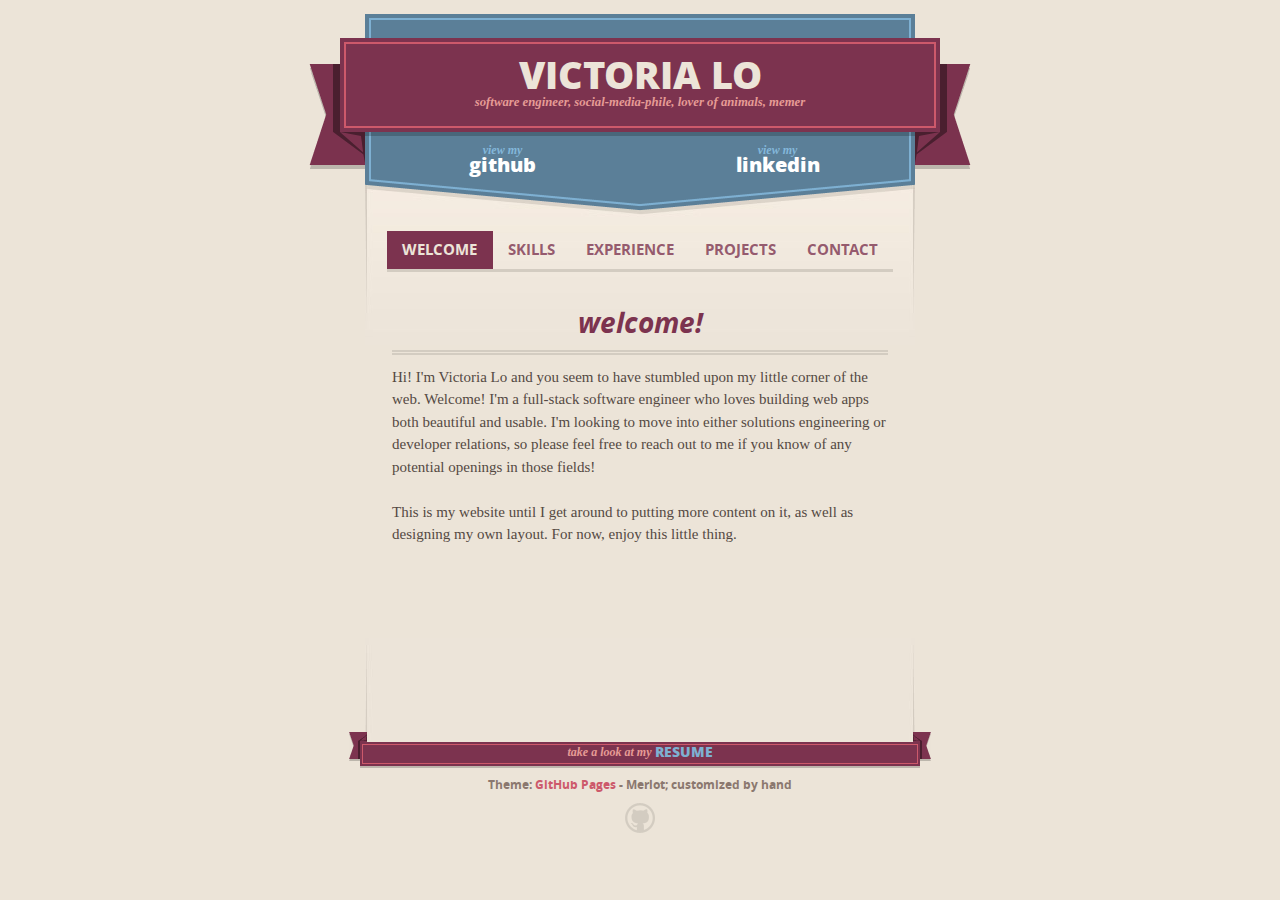
<file: index.html>
<!DOCTYPE html>
<html>
<head>
    <meta charset='utf-8'>
    <meta http-equiv="X-UA-Compatible" content="chrome=1">
    <meta name="viewport" content="width=640">

    <link rel="stylesheet" href="stylesheets/core.css" media="screen">
    <link rel="stylesheet" href="stylesheets/mobile.css" media="handheld, only screen and (max-device-width:640px)">
    <script type="text/javascript" src="javascripts/main.js"></script>
    <!--    <link rel="stylesheet" href="stylesheets/pygment_trac.css">-->
    <!--    <script type="text/javascript" src="javascripts/modernizr.js"></script>-->
    <!--    <script type="text/javascript" src="https://ajax.googleapis.com/ajax/libs/jquery/1.7.1/jquery.min.js"></script>-->
    <!--    <script type="text/javascript" src="javascripts/headsmart.min.js"></script>-->
    <!--    <script type="text/javascript">-->
    <!--      $(document).ready(function () {-->
    <!--        $('#main_content').headsmart()-->
    <!--      })-->
    <!--    </script>-->
    <title>Victoria Lo</title>
</head>

<body>
<!-- <a id="forkme_banner" href="https://github.com/victorialo/victorialo">View on GitHub</a> -->
<div class="shell">
    <header>
        <span class="ribbon-outer">
          <span class="ribbon-inner">
            <h1>Victoria Lo</h1>
            <h2>software engineer, social-media-phile, lover of animals, memer</h2>
          </span>
          <span class="left-tail"></span>
          <span class="right-tail"></span>
        </span>
    </header>

    <section id="downloads">
        <span class="inner">
          <!-- <a href="http://victorialo.github.io/victorialo/resumes/Victoria%20Lo%20septresume3.pdf" class="pdf"><em>view my</em> resume</a> -->
          <a href="https://github.com/victorialo" class="zip"><em>view my</em> github</a>
          <a href="https://www.linkedin.com/in/lovictoria/" class="tgz"><em>view my</em> linkedin</a>
        </span>
    </section>


    <span class="banner-fix"></span>
    <section id="main_content">
<!--        <center><p><a href="http://victorialo.github.io/victorialo/resumes/Victoria'sResume2019.pdf"><em>take a look-->
<!--            at my</em> resume</a></p></center>-->

        <div class="tabs">
            <button class="tablink active" onclick="changeTab(event, 'welcome')">Welcome</button>
            <button class="tablink" onclick="changeTab(event, 'skills')">Skills</button>
            <button class="tablink" onclick="changeTab(event, 'experience')">Experience</button>
            <button class="tablink" onclick="changeTab(event, 'projects')">Projects</button>
            <button class="tablink" onclick="changeTab(event, 'contact')">Contact</button>
        </div>

        <div id="welcome" class="tabcontent active">
            <h3>welcome!</h3>
            <!--            <a name="welcome-to-github-pages" class="anchor" href="#welcome-to-github-pages"><span-->
            <!--                    class="octicon octicon-link"></span></a>-->

            <p>Hi! I'm Victoria Lo and you seem to have stumbled upon my little corner of the web. Welcome!
                I'm a full-stack software engineer who loves building web apps both beautiful and usable. I'm looking to move into either solutions engineering or developer relations, so please feel free to reach out to me if you know of any potential openings in those fields!
                <br><br> This is my website until I get around to putting more content on it, as well as
                designing my own layout. For now, enjoy this little thing.

            </p>
        </div>

        <!-- <pre><code>$ cd your_repo_root/repo_name
        $ git fetch origin
        $ git checkout gh-pages
        </code></pre> -->

        <div id="skills" class="tabcontent">
        <h3>skills and honors</h3>
        <!--<a name="designer-templates" class="anchor" href="#designer-templates"><span class="octicon octicon-link"></span></a>-->

        <ul>
            <li><b>Programming Languages:</b></li>
            <ul>
                <li><u>Proficient in:</u> HTML(5) & CSS(3), JavaScript, Typescript, Python, Ruby, Java, Perl, Go</li>
                <li><u>Familiar with:</u> C, R, MIPS, PHP, MySQL/SQLite3</li>
            </ul>
            <li><b>Tools/Frameworks:</b> React, Redux, Flow, Immutable.js, Three.js, D3.js, SVGs/HTML5 Canvas,
                cross-browser & mobile CSS compatibility, Enzyme, Cypress, Unix/Linux, Git, MVC/Rails, Hadoop/MapReduce, BeautifulSoup4,Postgres, Redis, AWS
            </li>
            <li><b>Software:</b> WebStorm/GoLand/JetBrains, Sublime Text, iTerm3, Adobe Photoshop, Adobe Lightroom</li>
            <li><b>Extracurriculars:</b>
                <ul>
                    <li>Hackathon Mentorship:
                    <ul>
                        <li><a href="http://calhacks.io">CalHacks</a> (Berkeley, CA) - 2017, 2018</li>
                        <li><a href="http://sospectra.com">Spectra</a> (San Bruno/San Francisco, CA) - 2016, 2019</li>
                        <li><a href="http://superposition.tech">Superposition</a> (Oakland/San Francisco, CA) - 2019, 2020</li>
                    </ul>
                    </li>
                    <li>Volunteerism:
                    <ul>
                        <li><a href="https://www.sfspca.org/get-involved/volunteer/volunteer-opportunities">San
                            Francisco SPCA</a>: Cat Socializer, specialization in behavioral issues ("green
                            dot") and undersocialized kittens ("blue dot") - 2018-2020</li>
                    </ul></li>
                </ul>
            </li>
            <li><b>Academic Honors:</b>
                <ul>
                    <li>Regents’ and Chancellor’s Scholarship (May 2011 – May 2015): Merit-based scholarship awarded to
                        the top applicants of each incoming freshman class to UC Berkeley
                    </li>
                    <li> National Chemistry Olympiad Semifinalist (Spring 2010)</li>
                    <li>Multiple awards at DECA Career Conference Competitions including qualifying for international
                        competition (2010 – 2011)
                    </li>
                </ul>
            </li>
            <li><b>University Clubs:</b>
                <ul>
                    <li>Regents’ and Chancellor’s Scholars Association (RCSA) member – Historian Committee ’11-’12,
                        ’13-’14
                    </li>
                    <li>Association of Women in EE & CS (AWE) – Historian Fall 2014, Vice President - Spring-Fall 2015
                    </li>
                    <li>Phi Sigma Rho (Alpha Theta Chapter, Beta Class) - Sorority for women in STEM - Historian
                        '14-'15
                    </li>
                </ul>
            </li>
        </ul>
        </div>

        <div id="experience" class="tabcontent">
            <h3>experience</h3>
<!--            <p></p>-->
            <ul>
                <li><b>Lead UI/UX Software Engineer @ Microbyre</b><br>
                    December 2022 - present<br>
                    Berkeley, CA<br>
                    <ul>
                        <li>Designed web platform using scientists’ feedback to manage research data and streamline automation using React and Typescript on Vite with Python (Flask) backend with Cypher, updated from a static vanilla JS/jQuery site</li>
                        <li>Automated data validation in Airtable via Javascript scripts, improving scientist efficiency & eliminating errors</li>

                    </ul>
                </li>
                <li><b>Front-End Software Engineer @ Snorkel AI</b><br>
                    June 2021 - July 2022<br>
                    Redwood City, CA<br>
                    <ul>
                        <li>Worked as part of the User Experience Engineering team, which owned front-end across the company, to build and  improve an auto-labeling machine learning platform built in React, Typescript, Tailwind, Next.js, and Python.</li>
                        <li>Led project with design team to implement a design system to simplify and modularize a foundational front-end component library, which was then used to redesign and re-implement a new internal platform.</li>
                        <li>Created extensive Cypress end-to-end tests to trace crucial foundational testing paths to detect regressions before merging, significantly reducing regressions.</li>
                        <li>Implemented front-end of a highly-requested crucial new multi-tenant feature, which led directly to multiple new enterprise client contracts.</li>

                    </ul>
                </li>
                <li><b>Senior Full-Stack Software Engineer @ Yelp</b><br>
                    Sept 2019 - April 2020<br>
                    San Francisco, CA<br>
                    <ul>
                        <li>Built and iterated quickly on an experimental web application built in React and Python as part of the Market Fit team (with the Local Biz team). Maintained 100% test coverage with Enzyme test framework.</li>
                        <li>Worked closely with the designer and product manager in implementation of features and achieved pixel-perfect consensus on 100% of features deployed.</li>
                        <li>Introduced and implemented a new library to build a new front-end feature that tripled purchases (with a confidence interval of 215 - 766% increase over previous iteration).</li>
                        <li>Championed more robust code and error tracing beyond on-call duties, leading to raised awareness of code quality.</li>
                        <li>Initiated and led remote team bonding events during shelter-in-place, increasing team morale and camaraderie.</li>
                    </ul>
                </li>
                <li><b>Full-Stack Software Engineer @ Cruise Automation</b><br>
                    Dec 2017 - May 2019<br>
                    San Francisco, CA<br>
                    <ul>
                        <li>Maintained, created, and updated tools international contractors used to label data from self-driving cars on the Ground Truth team, using React, Redux, Flow, Go, and Docker, among other tools and technologies.</li>
                        <li>Led a project (that won the teamwide hackathon) to pinpoint and address the most pressing needs of labelers, creating and deploying a semi-automated tool improvement that boosted production from labelers by 50%.
                        </li>
                        <li>Collaborated daily with Operations team to address highest-priority needs, ultimately improving costs per task from 20% to 11% in one quarter.</li>
                        <li>Created & presented a popular, “most engaging” company-wide hackathon project that cleverly reduced contractor costs.</li>
                        <li>Presented a well-received tech talk at University of Waterloo about Ground Truth. <a
                                href="resumes/Waterloo%20Talk%20-%20Victoria%2017-29.pdf">my slides</a> - <a
                                href="resumes/Waterloo%20Talk%20-%20Combined.pdf">all slides</a></li>
                    </ul>
                </li>
                <li><b>Server Software Engineer @ WRKSHP</b><br>
                    Mar 2016 – Dec 2017<br>
                    San Francisco, CA<br>
                    <ul>
                        <li>Worked on Battle Camp, a massively multiplayer mobile game with over 100,000 unique users daily and over 1 million users monthly, using Ruby on Rails, DynamoDB, SQS, S3, and memcached on EC2.
                            </li>
                        <li>Developed Beat Fever, a #1 ranked music-themed mobile game with 2 million monthly users and up to 1 million daily users, using the same tech stack as Battle Camp, as well as Redis and Redshift.
                    </li>
                        <li>Collaborated with other engineers to implement many significant features. Often in charge of daily production deploys with new features.</li>
                        <li>Overhauled company website and managed contracted developers to design and build the company website.</li>
                        <li>Managed the stability of Beat Fever in live production for a 99.9% uptime on-call including weekends.</li>
                    </ul>
                </li>
                <li><b>Computational Intern @ Lawrence Berkeley National Lab (Arkin Lab)</b><br>
                    May 2015 - August 2015<br>
                    Berkeley, CA<br>
                    <ul>
                        <li>Completely rebuilt the <a href="http://fit.genomics.lbl.gov">Fitness Browser</a>, a site written with <a href="https://bitbucket.org/berkeleylab/feba">Perl, SQLite3, JavaScript, and HTML/CSS</a> to display data about bacterial genetic fitness in different media from experiments done at the Arkin Lab. Still up, as is, in 2020.</li>
                        <li>Built UI components for cross-browser compatibility and usability, including graphs with D3.js and scripts, to enable efficiency and access for computational biologists around the world as a powerful research tool.</li>
                    </ul>
                </li>
                <li><b>Research Assistant @ UC Berkeley EECS Department</b><br>
                    October 2014 - May 2015<br>
                    Berkeley, CA<br>
                    <ul>
                        <li>Collaborated with two EE/CS graduate students and the EE department chair to use R to analyze possible correlations between the gender of Electrical Engineering/Computer Science professors and student perceptions of those professors using course survey data. Discovered with a statistically-significant p-value of 0.01 that students were rating female faculty higher on multiple subcategories, yet still rated them with an overall lower score.</li>

                    </ul>
                </li>
            </ul>
        </div>

        <div id="projects" class="tabcontent">
        <h3>projects</h3>
        <!--<a name="designer-templates" class="anchor" href="#designer-templates"><span class="octicon octicon-link"></span></a>-->

        <p>Some of my projects. </p>
        <ul>
            <li><b><a href="https://trellno.netlify.app/">TrellNo</a></b><br>
                Developed a web app and Chrome extension, written with React, that mimics Trello, including drag-and-drop cards, dark mode toggle, custom color columns, and local storage save with import and export, then modified the project to be used as a local Chrome New Tab extension. <a href="https://github.com/victorialo/faketrello">Open-sourced the project.</a> Ideated, planned, created, and deployed the entire project, with suggestions from Twitch viewers on stream.
            </li>
            <li><b><a href="https://greasyfork.org/en/scripts/415613-colab-kitties">Colab Kitties for Twitch</a></b><br>
                Created both <a href="https://greasyfork.org/en/scripts/415613-colab-kitties">Javascript</a> and <a href="http://userstyles.org/styles/191493">CSS</a> versions of Google Colab's "Kitty Mode" and "Corgi Mode", but for Twitch.
            </li>
            <li><b><a href="https://codepen.io/collection/XRxkJW">CodePen Portfolio</a></b><br>
                The link contains some of my more recent work and various small interesting projects.
            </li>
            <li><b><a href="https://github.com/RatelimitedME/owo.sh">owo.sh</a></b><br>
                owo.sh is an open-source lightweight app to automatically upload your screenshots to a custom domain. I
                merged a pull request to set up functionality on Mac OS (previously only working on Linux/Unix).
            </li>
            <li><b><a href="http://letusdostuff.herokuapp.com">Let's Do Stuff</a></b><br>
                Developer and designer for a web app, written with Ruby on Rails, Sass, and Postgres, that allows users to connect with others with similar interests in the same geographic location. App features include browsing chatrooms, privacy settings, and friendship options. Among a team of 5 students, I was responsible for the majority of front-end development/views, deployment, documentation, and overall management. Code <a href="https://github.com/ayushmudgal/Lets-do-stuff">on GitHub.</a></li>
            <li><b><a href="http://fit.genomics.lbl.gov/">Fitness Browser</a></b><br>
                Completely redesigned and added features to the Fitness Browser, a site written with Perl, SQLite3, JavaScript, and HTML/CSS to display data about bacterial genetic fitness in different media from experiments done at the Arkin Lab for Systems and Synthetic Biology. Reworked UI for cross-browser compatibility and usability, as well as added features, including graphs and scripts, to enable efficiency and access for computational biologists around the world. Code <a
                        href="https://bitbucket.org/berkeleylab/feba">on BitBucket.</a></li>
            <li><b><a href="http://ursamajor.herokuapp.com">ursaMajor</a></b><br>
                Developer and designer for a new, comprehensive four-year academic planer for UC Berkeley students as a solution to outdated school software and a lack of a solid tool. Contributing to product design and to coding both front-end (HTML/CSS/JavaScript) and back-end (Ruby on Rails), as part of a team of seven students.
            </li>
            <li><b><a href="http://ocf.io/~vlo/BR">Berkeley Resources page</a></b><br>
                Personal project to compile a well-organized page of al online resources available to UC Berkeley students, with about a thousand hits per month.
            </li>
            <li><b><a href="http://calask.com">CalAsk</a></b><br>
                Worked with a number of other Berkeley students to contribute first to Berkeley FAQs then CalAsk in providing answers to students' queries about UC Berkeley, in addition to restyling the CalAsk website for mobile compatibility.
            </li>
            <li><b><a href="http://movementsim.com">Movement Sim</a></b><br>
                An equine “sim” game. Beyond my moderator duties, I assist in both the front-end and a little of the back-end development. Past contributions have included, among others, UI fixes, cross-browser compatibilty using HTML/CSS, and writing and debugging various PHP/MySQL scripts.
            </li>
            <li><b><a href="http://dashsociety.com">Dash Society</a></b><br>
                Co-owner of an equine “sim” (simulation) game written with JavaScript and PHP featuring movable avatars and horses. Responsible for entirely designing and coding the user and horse profile pages from scratch with HTML, CSS, PHP, & MySQL, reskinning the website for the winter season, managing a team of artists, writers, and programmers, and general game design and development.
            </li>
            <li><b><a href="https://github.com/victorialo/Projects">Class Projects (repository)</a></b><br>
                A collection of back-end projects from various college classes.
            </li>
            <li><b><a href="https://github.com/victorialo/Side-Projects">Outside Projects (repository)</a></b><br>
                A collection of various pages and scripts that don't belong above.
            </li>
        </ul>
        </div>

        <!-- <h3>
        <a name="designer-templates" class="anchor" href="#designer-templates"><span class="octicon octicon-link"></span></a>Another Section</h3>
        <p>To be filled in</p>
         -->
        <!-- <h3>
        <a name="rather-drive-stick" class="anchor" href="#rather-drive-stick"><span class="octicon octicon-link"></span></a>Rather Drive Stick?</h3>
        <p>If you prefer to not use the automatic generator, push a branch named <code>gh-pages</code> to your repository to create a page manually. In addition to supporting regular HTML content, GitHub Pages support Jekyll, a simple, blog aware static site generator written by our own Tom Preston-Werner. Jekyll makes it easy to create site-wide headers and footers without having to copy them across every page. It also offers intelligent blog support and other advanced templating features.</p>
        <h3>
        <a name="authors-and-contributors" class="anchor" href="#authors-and-contributors"><span class="octicon octicon-link"></span></a>Authors and Contributors</h3>
        <p>You can <a href="https://github.com/blog/821" class="user-mention">@mention</a> a GitHub username to generate a link to their profile. The resulting <code>&lt;a&gt;</code> element will link to the contributor's GitHub Profile. For example: In 2007, Chris Wanstrath (<a href="https://github.com/defunkt" class="user-mention">@defunkt</a>), PJ Hyett (<a href="https://github.com/pjhyett" class="user-mention">@pjhyett</a>), and Tom Preston-Werner (<a href="https://github.com/mojombo" class="user-mention">@mojombo</a>) founded GitHub.</p>
         -->

        <div id="contact" class="tabcontent">
            <h3>contact</h3>
            <!--<a name="support-or-contact" class="anchor" href="#support-or-contact"><span class="octicon octicon-link"></span></a>-->

            <p>Want to contact me? Feel free to reach me at:</p>
            <ul>
                <li><b>email:</b> hello@victoria.engineer</li>
                <li><b>linkedin:</b> <a href="http://linkedin.com/in/lovictoria">InMail</a></li>
<!--                <li><b>skype:</b> letrainfalldown</li>-->
<!--                <li><b>google chat:</b> letrainfalldown</li>-->
            </ul>

            <p>Want to see more of my work?</p>
            <ul>
<!--                <li><a href="http://lluviagraphics.darkfolio.com">general portfolio</a></li>-->
                <li><a href="http://victorialo.wix.com/photography">photography</a></li>
                <li><a href="http://letrainfalldown.deviantart.com">deviantART</a></li>
            </ul>
        </div>
    </section>

    <footer>
        <span class="ribbon-outer">
          <span class="ribbon-inner">
              <p><em>take a look at my</em>
                  <a href="resumes/VictoriaResume20243.pdf">resume</a></p>
<!--            <p>this project by <a href="https://github.com/victorialo">victorialo</a> can be found on <a-->
<!--                    href="https://github.com/victorialo/victorialo">GitHub</a></p>-->
          </span>
          <span class="left-tail"></span>
          <span class="right-tail"></span>
        </span>
        <p>Theme: <a href="http://pages.github.com">GitHub Pages</a> - Merlot; customized by hand</p>
        <span class="octocat"></span>
    </footer>

</div>


</body>
</htm
</file>
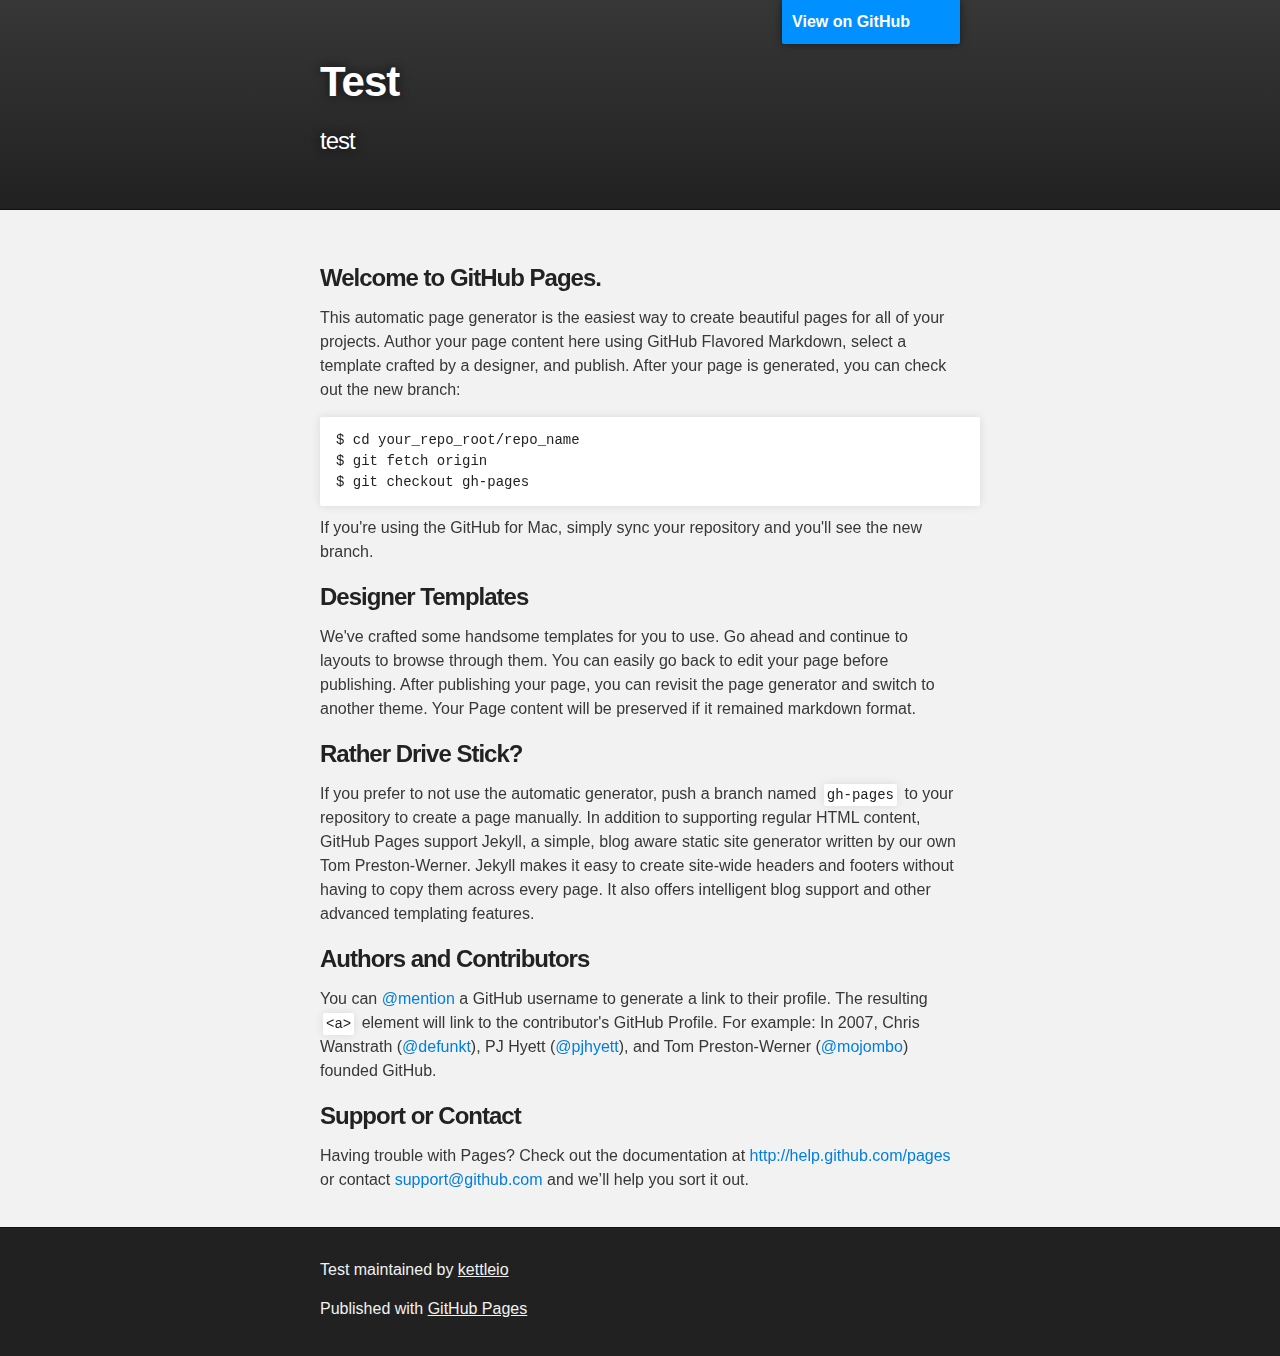
<file: index o.html>
<!DOCTYPE html>
<html>

  <head>
    <meta charset='utf-8'>
    <meta http-equiv="X-UA-Compatible" content="chrome=1">
    <meta name="description" content="Test : test">

    <link rel="stylesheet" type="text/css" media="screen" href="stylesheets/stylesheet.css">

    <title>Test</title>
  </head>

  <body>

    <!-- HEADER -->
    <div id="header_wrap" class="outer">
        <header class="inner">
          <a id="forkme_banner" href="https://github.com/kettleio/test">View on GitHub</a>

          <h1 id="project_title">Test</h1>
          <h2 id="project_tagline">test</h2>

            <section id="downloads">
              <a class="zip_download_link" href="https://github.com/kettleio/test/zipball/master">Download this project as a .zip file</a>
              <a class="tar_download_link" href="https://github.com/kettleio/test/tarball/master">Download this project as a tar.gz file</a>
            </section>
        </header>
    </div>

    <!-- MAIN CONTENT -->
    <div id="main_content_wrap" class="outer">
      <section id="main_content" class="inner">
        <h3>
<a name="welcome-to-github-pages" class="anchor" href="#welcome-to-github-pages"><span class="octicon octicon-link"></span></a>Welcome to GitHub Pages.</h3>

<p>This automatic page generator is the easiest way to create beautiful pages for all of your projects. Author your page content here using GitHub Flavored Markdown, select a template crafted by a designer, and publish. After your page is generated, you can check out the new branch:</p>

<pre><code>$ cd your_repo_root/repo_name
$ git fetch origin
$ git checkout gh-pages
</code></pre>

<p>If you're using the GitHub for Mac, simply sync your repository and you'll see the new branch.</p>

<h3>
<a name="designer-templates" class="anchor" href="#designer-templates"><span class="octicon octicon-link"></span></a>Designer Templates</h3>

<p>We've crafted some handsome templates for you to use. Go ahead and continue to layouts to browse through them. You can easily go back to edit your page before publishing. After publishing your page, you can revisit the page generator and switch to another theme. Your Page content will be preserved if it remained markdown format.</p>

<h3>
<a name="rather-drive-stick" class="anchor" href="#rather-drive-stick"><span class="octicon octicon-link"></span></a>Rather Drive Stick?</h3>

<p>If you prefer to not use the automatic generator, push a branch named <code>gh-pages</code> to your repository to create a page manually. In addition to supporting regular HTML content, GitHub Pages support Jekyll, a simple, blog aware static site generator written by our own Tom Preston-Werner. Jekyll makes it easy to create site-wide headers and footers without having to copy them across every page. It also offers intelligent blog support and other advanced templating features.</p>

<h3>
<a name="authors-and-contributors" class="anchor" href="#authors-and-contributors"><span class="octicon octicon-link"></span></a>Authors and Contributors</h3>

<p>You can <a href="https://github.com/blog/821" class="user-mention">@mention</a> a GitHub username to generate a link to their profile. The resulting <code>&lt;a&gt;</code> element will link to the contributor's GitHub Profile. For example: In 2007, Chris Wanstrath (<a href="https://github.com/defunkt" class="user-mention">@defunkt</a>), PJ Hyett (<a href="https://github.com/pjhyett" class="user-mention">@pjhyett</a>), and Tom Preston-Werner (<a href="https://github.com/mojombo" class="user-mention">@mojombo</a>) founded GitHub.</p>

<h3>
<a name="support-or-contact" class="anchor" href="#support-or-contact"><span class="octicon octicon-link"></span></a>Support or Contact</h3>

<p>Having trouble with Pages? Check out the documentation at <a href="http://help.github.com/pages">http://help.github.com/pages</a> or contact <a href="mailto:support@github.com">support@github.com</a> and we’ll help you sort it out.</p>
      </section>
    </div>

    <!-- FOOTER  -->
    <div id="footer_wrap" class="outer">
      <footer class="inner">
        <p class="copyright">Test maintained by <a href="https://github.com/kettleio">kettleio</a></p>
        <p>Published with <a href="http://pages.github.com">GitHub Pages</a></p>
      </footer>
    </div>

    

  </body>
</html>
</file>
<file: stylesheets/core.css>
@import url("screen.css");
@import url("non-screen.css") handheld;
@import url("non-screen.css") only screen and (max-device-width:640px);

h3 {
    font-size: 1.85em;
    border-bottom: .2em double #d3ccc1;
    color: #7c334f;
    text-align: center;
    font-style: italic;
    margin: 1.1em 0 .38em;
    line-height: 1.2;
    padding-bottom: 10px;
}

.tabs {
    /*border-top: .2em solid #d3ccc1;*/
    border-bottom: .2em solid #d3ccc1;
    text-align: center;
}

button.tablink {
    margin: 0px 0px;
    padding: 10px;
    /*background-color: rgba(124,51,79,0.8);!*#7c334f;*!*/
    background-color: rgba(0,0,0,0);
    text-transform: uppercase;
    /*color: #ece4d8;*/
    color: rgba(124,51,79,0.8);
    font-size: 1em;
    font-weight: 700;
    font-family: 'Open Sans', Myriad, Calibri, sans-serif;
    border: none;
    /*text-shadow: 1px 1px #000000;*/
    -webkit-transition: background-color 0.5s; /* Safari */
    transition: background-color 0.5s;
}

button.tablink.active {
    color: #ece4d8;
    background-color: rgba(124,51,79,1);
    -webkit-transition: background-color 1s; /* Safari */
    transition: background-color 1s;
}
button.tablink:hover {
    color: #ece4d8;
    background-color: rgba(124,51,79,0.8);
    -webkit-transition: background-color 0.5s; /* Safari */
    transition: background-color 0.5s;
}

div .tabcontent {
    display: none;
    height: 50vh;
    overflow: auto;
    padding: 5px;
    /*-webkit-animation: fadeEffect 0.5s;*/
    /*animation: fadeEffect 0.5s;*/
}

div .tabcontent.active {
    display: block;
    /*-webkit-animation: fadeEffect 0.5s;*/
    /*animation: fadeEffect 0.5s;*/
}

@-webkit-keyframes fadeEffect {
    from {opacity: 0;}
    to {opacity: 1;}
}

@keyframes fadeEffect {
    from {opacity: 0;}
    to {opacity: 1;}
}

b {
    font-weight: bold;
}

@media only screen and (max-width: 640px) and (max-device-width: 640px) {
    div.shell {
        overflow-x: hidden;
        overflow-y: auto;
        max-width: 100vw;
    }
    section#main_content {
        padding: 0 5vw;
    }
    span.banner-fix {
        display: none;
    }
}

@media handheld, only screen and (min-width: 640px) and (min-device-width: 640px) {
    .tabs {
        display: flex;
        justify-content: space-between;
    }

    button.tablink {
        flex-grow: 1;
    }
}
</file>
<file: stylesheets/mobile.css>
/* Generated by Font Squirrel (http://www.fontsquirrel.com) on February 9, 2012 */


@font-face {
  font-family: 'Open Sans';
  src: url('../fonts/opensans-regular-webfont.eot');
  src: url('../fonts/opensans-regular-webfont.eot?#iefix') format('embedded-opentype'),
       url('../fonts/opensans-regular-webfont.woff') format('woff'),
       url('../fonts/opensans-regular-webfont.ttf') format('truetype'),
       url('../fonts/opensans-regular-webfont.svg#OpenSansRegular') format('svg');
  font-weight: normal;
  font-style: normal;
}

@font-face {
  font-family: 'Open Sans';
  src: url('../fonts/opensans-italic-webfont.eot');
  src: url('../fonts/opensans-italic-webfont.eot?#iefix') format('embedded-opentype'),
       url('../fonts/opensans-italic-webfont.woff') format('woff'),
       url('../fonts/opensans-italic-webfont.ttf') format('truetype'),
       url('../fonts/opensans-italic-webfont.svg#OpenSansItalic') format('svg');
  font-weight: normal;
  font-style: italic;
}

@font-face {
  font-family: 'Open Sans';
  src: url('../fonts/opensans-bold-webfont.eot');
  src: url('../fonts/opensans-bold-webfont.eot?#iefix') format('embedded-opentype'),
       url('../fonts/opensans-bold-webfont.woff') format('woff'),
       url('../fonts/opensans-bold-webfont.ttf') format('truetype'),
       url('../fonts/opensans-bold-webfont.svg#OpenSansBold') format('svg');
  font-weight: bold;
  font-style: normal;
}

@font-face {
  font-family: 'Open Sans';
  src: url('../fonts/opensans-bolditalic-webfont.eot');
  src: url('../fonts/opensans-bolditalic-webfont.eot?#iefix') format('embedded-opentype'),
       url('../fonts/opensans-bolditalic-webfont.woff') format('woff'),
       url('../fonts/opensans-bolditalic-webfont.ttf') format('truetype'),
       url('../fonts/opensans-bolditalic-webfont.svg#OpenSansBoldItalic') format('svg');
  font-weight: bold;
  font-style: italic;
}

@font-face {
  font-family: 'Open Sans';
  src: url('../fonts/opensans-extrabold-webfont.eot');
  src: url('../fonts/opensans-extrabold-webfont.eot?#iefix') format('embedded-opentype'),
       url('../fonts/opensans-extrabold-webfont.woff') format('woff'),
       url('../fonts/opensans-extrabold-webfont.ttf') format('truetype'),
       url('../fonts/opensans-extrabold-webfont.svg#OpenSansExtrabold') format('svg');
  font-weight: bolder;
  font-style: normal;
}


/* http://meyerweb.com/eric/tools/css/reset/ 
   v2.0 | 20110126
   License: none (public domain)
*/

html, body, div, span, applet, object, iframe,
h1, h2, h3, h4, h5, h6, p, blockquote, pre,
a, abbr, acronym, address, big, cite, code,
del, dfn, em, img, ins, kbd, q, s, samp,
small, strike, strong, sub, sup, tt, var,
b, u, i, center,
dl, dt, dd, ol, ul, li,
fieldset, form, label, legend,
table, caption, tbody, tfoot, thead, tr, th, td,
article, aside, canvas, details, embed, 
figure, figcaption, footer, header, hgroup, 
menu, nav, output, ruby, section, summary,
time, mark, audio, video {
  margin: 0;
  padding: 0;
  border: 0;
  font-size: 100%;
  font: inherit;
  vertical-align: baseline;
}
/* HTML5 display-role reset for older browsers */
article, aside, details, figcaption, figure, 
footer, header, hgroup, menu, nav, section {
  display: block;
}
body {
  line-height: 1;
}
ol, ul {
  list-style: none;
}
blockquote, q {
  quotes: none;
}
blockquote:before, blockquote:after,
q:before, q:after {
  content: '';
  content: none;
}
table {
  border-collapse: collapse;
  border-spacing: 0;
}

header, footer, section {
  display: block;
  position: relative;
}

/* STYLES */

div.shell {
  display: block;
  max-width: 640px;
  margin: 0 auto;
}

a#forkme_banner {
  display: none;
}

/* header */

header {
  position: relative;
  z-index: 2;
  margin: 0;
  max-width: 640px;
  top: 51px;
}

header span.ribbon-inner {
  position: relative;
  display: block;
  background-color: #cd596b;
  border: 8px solid #7c334f;
  padding: 6px;
  z-index: 1;
}

header span.left-tail, header span.right-tail {
  position: relative;
  display: block;
  width: 19px;
  height: 10px;
  background: transparent url(../images/ribbon-tail-sprite-2x.png) 0 0 no-repeat;
  position: absolute;
  bottom: -10px;
  z-index: 0;
}

header span.left-tail {
  background-position: 0 0;
  left: 0;
}

header span.right-tail {
  background-position: -19px 0;
  right: 0;
}

header h1 {
  background-color: #7c334f;
  font-size: 2em;
  font-weight: bolder;
  font-style: normal;
  text-transform: uppercase;
  color: #ece4d8;
  text-align: center;
  line-height:1;  
  padding: 14px 20px 0;
}

header h2 {
  background-color: #7c334f;
  font: bold italic .85em/1.5 Georgia, Times, “Times New Roman”, serif;
  color: #e69b95;
  padding-bottom: 14px;
  margin-top: -3px;
  text-align: center;
}

section#downloads {
  position: relative;
  display: block;
  height: 171px;
  width: 602px;
  padding-bottom: 150px;
  margin: 51px auto -250px;
  z-index: 1;
  background: transparent url(../images/shield.png) center 0 no-repeat;
}

section#downloads a {
  display: none;
}

span.banner-fix {
  background: transparent url(../images/shield-fallback.png) center top no-repeat;
  display: block;
  height: 31px;
  position: absolute;
  width: 640px;
  top: 20px;

}

section#main_content {
  z-index: 2;
  padding: 20px 40px 0;
  min-height:185px;
}

/* footer */

footer {
  background: none;
  padding-top: 104px;
  margin: -94px auto 40px;
  max-width:640px;
  text-align: center;
}

footer span.ribbon-outer {
  display: block;
  position: relative;
  border-bottom: 2px solid #bdb6ad;
}

footer span.ribbon-inner {
  position: relative;
  display: block;
  background-color: #cd596b;
  border: 8px solid #7c334f;
  padding: 6px;
  z-index: 1;
}

footer p {
  font-family: 'Open Sans', sans-serif;
  font-weight: bold;
  font-size: .6em;
  color: #8b786f;
}

footer a {
  color: #cd596b;
}

footer span.ribbon-inner p {
  background-color: #7c334f;
  margin: 0;
  color: #e69b95;
  font: bold italic 22px/1 Georgia, Times, “Times New Roman”, serif;
  height: auto;
  line-height: 1.1;
  padding: 20px 0px 10px;
}

footer span.ribbon-inner a {
  display: block;
  position: relative;
  bottom: 0;
  color: #7eb0d2;
  font-family: 'Open Sans', sans-serif;
  text-transform: uppercase;
  font-style: normal;
  font-weight: bolder;
  font-size: 38px;
  padding-bottom: 10px;
}

footer span.ribbon-inner a:hover {
  color: #7eb0d2;
}

footer span.left-tail, footer span.right-tail {
  position: relative;
  display: block;
  width: 23px;
  height: 126px;
  background: transparent url(../images/small-ribbon-tail-sprite-2x.png) 0 0 no-repeat;
  position: absolute;
  top: -126px;
  z-index: 0;
}

footer span.left-tail {
  background-position: 0 0;
  left: 0;
}

footer span.right-tail {
  background-position: -23px 0;
  right: 0;
}

footer span.octocat {
  background: transparent url(../images/octocat-2x.png) 0 0 no-repeat;
  display: block;
  width: 60px;
  height: 60px;
  margin: 20px auto 0;}

/* content */

body {
  background: #ece4d8;
  font: normal normal 30px/1.5 Georgia, Palatino,” Palatino Linotype”, Times, “Times New Roman”, serif;
  color: #544943;
  -webkit-font-smoothing: antialiased;
}

a, a:hover {
  color: #417090;
}

a {
  text-decoration: none;
}

a:hover {
  text-decoration: underline;
}

h1,h2,h3,h4,h5,h6 {
  font-family: 'Open Sans', sans-serif;
  font-weight: bold;
}

p {
  margin: .7em 0 0;
}

strong {
  font-weight: bold;
}

em {
  font-style: italic;
}

ol {
  margin: .7em 0;
  list-style-type: decimal;
  padding-left: 1.35em;
}

ul {
  margin: .7em 0;
  padding-left: 1.35em;
}

ul li {
  padding-left: 20px;
  background: transparent url(../images/chevron-2x.png) left 15px no-repeat;
}

blockquote {
  font-family: 'Open Sans', sans-serif;
  margin: 20px 0;
  color: #8b786f;
  padding-left: 1.35em;
  background: transparent url('../images/blockquote-gfx-2x.png') 0 8px no-repeat;
}

img {
  -webkit-box-shadow: 0px 4px 0px #bdb6ad;
  -moz-box-shadow: 0px 4px 0px #bdb6ad;
  box-shadow: 0px 4px 0px #bdb6ad;
  border: 4px solid #fff6e9;
  max-width: 556px;
}

hr {
  border: none;
  outline: none;
  height: 42px;
  background: transparent url('../images/hr-2x.jpg') center center repeat-x;
  margin: 0 0 20px;
}

code {
  background: #fff6e9;
  font: normal normal .9em/1.7 "Lucida Sans Typewriter", "Lucida Console", Monaco, "Bitstream Vera Sans Mono", monospace;
  padding: 0 5px 1px;
}

pre {
  margin: 10px 0 20px;
  padding: .7em;
  background: #fff6e9;
  border-bottom: 4px solid #bdb6ad;
  font: normal normal .9em/1.7 "Lucida Sans Typewriter", "Lucida Console", Monaco, "Bitstream Vera Sans Mono", monospace;
  overflow: auto;
}

table {
  background: #fff6e9;
  display: table;
  width: 100%;
  border-collapse: separate;
  border-bottom: 4px solid #bdb6ad;
  margin: 10px 0;
}

tr {
  display: table-row;
}

th {
  display: table-cell;
  padding: 2px 10px;
  border: solid #ece4d8;
  border-width: 0 4px 4px 0;
  color: #cd596b;
  font-family: 'Open Sans', sans-serif;
  font-weight: bold;
  font-size: .85em;
}

td {
  display: table-cell;
  padding: 0 .7em;
  border: solid #ece4d8;
  border-width: 0 4px 4px 0;
}

td:last-child, th:last-child {
  border-right: none;
}

tr:last-child td {
  border-bottom: none;
}

dl {
  margin: .7em 0 20px;
}

dt {
  font-family: 'Open Sans', sans-serif;
  font-weight: bold;
}

dd {
  padding-left: 1.35em;
}

dd p:first-child {
  margin-top: 0;
}

/* Content based headers */

#main_content > .header-level-1:first-child,
#main_content > .header-level-2:first-child,
#main_content > .header-level-3:first-child,
#main_content > .header-level-4:first-child,
#main_content > .header-level-5:first-child,
#main_content > .header-level-6:first-child {
  margin-top: 0;
}

.header-level-1 {
  font-size: 1.85em;
  border-bottom: .2em double #d3ccc1;
  color: #7c334f;
  text-align: center;
  font-style: italic;
  margin: 1.1em 0 .38em;
  line-height: 1.2;
  padding-bottom: 10px
}

.header-level-2 {
  font-size: 1.58em;
  color: #7c334f;
  margin: .95em 0 .5em;
  border-bottom: .1em solid #D3CCC1;
  line-height: 1.2;
  padding-bottom: 10px
}

.header-level-3 {
  margin: 20px 0 10px;
  font-size: 1.45em;
}

.header-level-4 {
  margin: .6em 0;
  font-size: 1.2em;
  color: #cd596b;
}

.header-level-5 {
  margin: .7em 0;
  font-size: 1em;
  color: #8b786f;
}

.header-level-6 {
  margin: .8em 0;
  font-size: .85em;
  font-style: italic;
}
</file>
<file: stylesheets/pygment_trac.css>
.highlight  { background: #ffffff; }
.highlight .c { color: #999988; font-style: italic } /* Comment */
.highlight .err { color: #a61717; background-color: #e3d2d2 } /* Error */
.highlight .k { font-weight: bold } /* Keyword */
.highlight .o { font-weight: bold } /* Operator */
.highlight .cm { color: #999988; font-style: italic } /* Comment.Multiline */
.highlight .cp { color: #999999; font-weight: bold } /* Comment.Preproc */
.highlight .c1 { color: #999988; font-style: italic } /* Comment.Single */
.highlight .cs { color: #999999; font-weight: bold; font-style: italic } /* Comment.Special */
.highlight .gd { color: #000000; background-color: #ffdddd } /* Generic.Deleted */
.highlight .gd .x { color: #000000; background-color: #ffaaaa } /* Generic.Deleted.Specific */
.highlight .ge { font-style: italic } /* Generic.Emph */
.highlight .gr { color: #aa0000 } /* Generic.Error */
.highlight .gh { color: #999999 } /* Generic.Heading */
.highlight .gi { color: #000000; background-color: #ddffdd } /* Generic.Inserted */
.highlight .gi .x { color: #000000; background-color: #aaffaa } /* Generic.Inserted.Specific */
.highlight .go { color: #888888 } /* Generic.Output */
.highlight .gp { color: #555555 } /* Generic.Prompt */
.highlight .gs { font-weight: bold } /* Generic.Strong */
.highlight .gu { color: #800080; font-weight: bold; } /* Generic.Subheading */
.highlight .gt { color: #aa0000 } /* Generic.Traceback */
.highlight .kc { font-weight: bold } /* Keyword.Constant */
.highlight .kd { font-weight: bold } /* Keyword.Declaration */
.highlight .kn { font-weight: bold } /* Keyword.Namespace */
.highlight .kp { font-weight: bold } /* Keyword.Pseudo */
.highlight .kr { font-weight: bold } /* Keyword.Reserved */
.highlight .kt { color: #445588; font-weight: bold } /* Keyword.Type */
.highlight .m { color: #009999 } /* Literal.Number */
.highlight .s { color: #d14 } /* Literal.String */
.highlight .na { color: #008080 } /* Name.Attribute */
.highlight .nb { color: #0086B3 } /* Name.Builtin */
.highlight .nc { color: #445588; font-weight: bold } /* Name.Class */
.highlight .no { color: #008080 } /* Name.Constant */
.highlight .ni { color: #800080 } /* Name.Entity */
.highlight .ne { color: #990000; font-weight: bold } /* Name.Exception */
.highlight .nf { color: #990000; font-weight: bold } /* Name.Function */
.highlight .nn { color: #555555 } /* Name.Namespace */
.highlight .nt { color: #000080 } /* Name.Tag */
.highlight .nv { color: #008080 } /* Name.Variable */
.highlight .ow { font-weight: bold } /* Operator.Word */
.highlight .w { color: #bbbbbb } /* Text.Whitespace */
.highlight .mf { color: #009999 } /* Literal.Number.Float */
.highlight .mh { color: #009999 } /* Literal.Number.Hex */
.highlight .mi { color: #009999 } /* Literal.Number.Integer */
.highlight .mo { color: #009999 } /* Literal.Number.Oct */
.highlight .sb { color: #d14 } /* Literal.String.Backtick */
.highlight .sc { color: #d14 } /* Literal.String.Char */
.highlight .sd { color: #d14 } /* Literal.String.Doc */
.highlight .s2 { color: #d14 } /* Literal.String.Double */
.highlight .se { color: #d14 } /* Literal.String.Escape */
.highlight .sh { color: #d14 } /* Literal.String.Heredoc */
.highlight .si { color: #d14 } /* Literal.String.Interpol */
.highlight .sx { color: #d14 } /* Literal.String.Other */
.highlight .sr { color: #009926 } /* Literal.String.Regex */
.highlight .s1 { color: #d14 } /* Literal.String.Single */
.highlight .ss { color: #990073 } /* Literal.String.Symbol */
.highlight .bp { color: #999999 } /* Name.Builtin.Pseudo */
.highlight .vc { color: #008080 } /* Name.Variable.Class */
.highlight .vg { color: #008080 } /* Name.Variable.Global */
.highlight .vi { color: #008080 } /* Name.Variable.Instance */
.highlight .il { color: #009999 } /* Literal.Number.Integer.Long */

.type-csharp .highlight .k { color: #0000FF }
.type-csharp .highlight .kt { color: #0000FF }
.type-csharp .highlight .nf { color: #000000; font-weight: normal }
.type-csharp .highlight .nc { color: #2B91AF }
.type-csharp .highlight .nn { color: #000000 }
.type-csharp .highlight .s { color: #A31515 }
.type-csharp .highlight .sc { color: #A31515 }
</file>
<file: stylesheets/stylesheet.css>
/*******************************************************************************
Slate Theme for GitHub Pages
by Jason Costello, @jsncostello
*******************************************************************************/

@import url(pygment_trac.css);

/*******************************************************************************
MeyerWeb Reset
*******************************************************************************/

html, body, div, span, applet, object, iframe,
h1, h2, h3, h4, h5, h6, p, blockquote, pre,
a, abbr, acronym, address, big, cite, code,
del, dfn, em, img, ins, kbd, q, s, samp,
small, strike, strong, sub, sup, tt, var,
b, u, i, center,
dl, dt, dd, ol, ul, li,
fieldset, form, label, legend,
table, caption, tbody, tfoot, thead, tr, th, td,
article, aside, canvas, details, embed,
figure, figcaption, footer, header, hgroup,
menu, nav, output, ruby, section, summary,
time, mark, audio, video {
  margin: 0;
  padding: 0;
  border: 0;
  font: inherit;
  vertical-align: baseline;
}

/* HTML5 display-role reset for older browsers */
article, aside, details, figcaption, figure,
footer, header, hgroup, menu, nav, section {
  display: block;
}

ol, ul {
  list-style: none;
}

table {
  border-collapse: collapse;
  border-spacing: 0;
}

/*******************************************************************************
Theme Styles
*******************************************************************************/

body {
  box-sizing: border-box;
  color:#373737;
  background: #212121;
  font-size: 16px;
  font-family: 'Myriad Pro', Calibri, Helvetica, Arial, sans-serif;
  line-height: 1.5;
  -webkit-font-smoothing: antialiased;
}

h1, h2, h3, h4, h5, h6 {
  margin: 10px 0;
  font-weight: 700;
  color:#222222;
  font-family: 'Lucida Grande', 'Calibri', Helvetica, Arial, sans-serif;
  letter-spacing: -1px;
}

h1 {
  font-size: 36px;
  font-weight: 700;
}

h2 {
  padding-bottom: 10px;
  font-size: 32px;
  background: url('../images/bg_hr.png') repeat-x bottom;
}

h3 {
  font-size: 24px;
}

h4 {
  font-size: 21px;
}

h5 {
  font-size: 18px;
}

h6 {
  font-size: 16px;
}

p {
  margin: 10px 0 15px 0;
}

footer p {
  color: #f2f2f2;
}

a {
  text-decoration: none;
  color: #007edf;
  text-shadow: none;

  transition: color 0.5s ease;
  transition: text-shadow 0.5s ease;
  -webkit-transition: color 0.5s ease;
  -webkit-transition: text-shadow 0.5s ease;
  -moz-transition: color 0.5s ease;
  -moz-transition: text-shadow 0.5s ease;
  -o-transition: color 0.5s ease;
  -o-transition: text-shadow 0.5s ease;
  -ms-transition: color 0.5s ease;
  -ms-transition: text-shadow 0.5s ease;
}

a:hover, a:focus {text-decoration: underline;}

footer a {
  color: #F2F2F2;
  text-decoration: underline;
}

em {
  font-style: italic;
}

strong {
  font-weight: bold;
}

img {
  position: relative;
  margin: 0 auto;
  max-width: 739px;
  padding: 5px;
  margin: 10px 0 10px 0;
  border: 1px solid #ebebeb;

  box-shadow: 0 0 5px #ebebeb;
  -webkit-box-shadow: 0 0 5px #ebebeb;
  -moz-box-shadow: 0 0 5px #ebebeb;
  -o-box-shadow: 0 0 5px #ebebeb;
  -ms-box-shadow: 0 0 5px #ebebeb;
}

p img {
  display: inline;
  margin: 0;
  padding: 0;
  vertical-align: middle;
  text-align: center;
  border: none;
}

pre, code {
  width: 100%;
  color: #222;
  background-color: #fff;

  font-family: Monaco, "Bitstream Vera Sans Mono", "Lucida Console", Terminal, monospace;
  font-size: 14px;

  border-radius: 2px;
  -moz-border-radius: 2px;
  -webkit-border-radius: 2px;
}

pre {
  width: 100%;
  padding: 10px;
  box-shadow: 0 0 10px rgba(0,0,0,.1);
  overflow: auto;
}

code {
  padding: 3px;
  margin: 0 3px;
  box-shadow: 0 0 10px rgba(0,0,0,.1);
}

pre code {
  display: block;
  box-shadow: none;
}

blockquote {
  color: #666;
  margin-bottom: 20px;
  padding: 0 0 0 20px;
  border-left: 3px solid #bbb;
}


ul, ol, dl {
  margin-bottom: 15px
}

ul {
  list-style: inside;
  padding-left: 20px;
}

ol {
  list-style: decimal inside;
  padding-left: 20px;
}

dl dt {
  font-weight: bold;
}

dl dd {
  padding-left: 20px;
  font-style: italic;
}

dl p {
  padding-left: 20px;
  font-style: italic;
}

hr {
  height: 1px;
  margin-bottom: 5px;
  border: none;
  background: url('../images/bg_hr.png') repeat-x center;
}

table {
  border: 1px solid #373737;
  margin-bottom: 20px;
  text-align: left;
 }

th {
  font-family: 'Lucida Grande', 'Helvetica Neue', Helvetica, Arial, sans-serif;
  padding: 10px;
  background: #373737;
  color: #fff;
 }

td {
  padding: 10px;
  border: 1px solid #373737;
 }

form {
  background: #f2f2f2;
  padding: 20px;
}

/*******************************************************************************
Full-Width Styles
*******************************************************************************/

.outer {
  width: 100%;
}

.inner {
  position: relative;
  max-width: 640px;
  padding: 20px 10px;
  margin: 0 auto;
}

#forkme_banner {
  display: block;
  position: absolute;
  top:0;
  right: 10px;
  z-index: 10;
  padding: 10px 50px 10px 10px;
  color: #fff;
  background: url('../images/blacktocat.png') #0090ff no-repeat 95% 50%;
  font-weight: 700;
  box-shadow: 0 0 10px rgba(0,0,0,.5);
  border-bottom-left-radius: 2px;
  border-bottom-right-radius: 2px;
}

#header_wrap {
  background: #212121;
  background: -moz-linear-gradient(top, #373737, #212121);
  background: -webkit-linear-gradient(top, #373737, #212121);
  background: -ms-linear-gradient(top, #373737, #212121);
  background: -o-linear-gradient(top, #373737, #212121);
  background: linear-gradient(top, #373737, #212121);
}

#header_wrap .inner {
  padding: 50px 10px 30px 10px;
}

#project_title {
  margin: 0;
  color: #fff;
  font-size: 42px;
  font-weight: 700;
  text-shadow: #111 0px 0px 10px;
}

#project_tagline {
  color: #fff;
  font-size: 24px;
  font-weight: 300;
  background: none;
  text-shadow: #111 0px 0px 10px;
}

#downloads {
  position: absolute;
  width: 210px;
  z-index: 10;
  bottom: -40px;
  right: 0;
  height: 70px;
  background: url('../images/icon_download.png') no-repeat 0% 90%;
}

.zip_download_link {
  display: block;
  float: right;
  width: 90px;
  height:70px;
  text-indent: -5000px;
  overflow: hidden;
  background: url(../images/sprite_download.png) no-repeat bottom left;
}

.tar_download_link {
  display: block;
  float: right;
  width: 90px;
  height:70px;
  text-indent: -5000px;
  overflow: hidden;
  background: url(../images/sprite_download.png) no-repeat bottom right;
  margin-left: 10px;
}

.zip_download_link:hover {
  background: url(../images/sprite_download.png) no-repeat top left;
}

.tar_download_link:hover {
  background: url(../images/sprite_download.png) no-repeat top right;
}

#main_content_wrap {
  background: #f2f2f2;
  border-top: 1px solid #111;
  border-bottom: 1px solid #111;
}

#main_content {
  padding-top: 40px;
}

#footer_wrap {
  background: #212121;
}



/*******************************************************************************
Small Device Styles
*******************************************************************************/

@media screen and (max-width: 480px) {
  body {
    font-size:14px;
  }

  #downloads {
    display: none;
  }

  .inner {
    min-width: 320px;
    max-width: 480px;
  }

  #project_title {
  font-size: 32px;
  }

  h1 {
    font-size: 28px;
  }

  h2 {
    font-size: 24px;
  }

  h3 {
    font-size: 21px;
  }

  h4 {
    font-size: 18px;
  }

  h5 {
    font-size: 14px;
  }

  h6 {
    font-size: 12px;
  }

  code, pre {
    min-width: 320px;
    max-width: 480px;
    font-size: 11px;
  }

}
</file>
